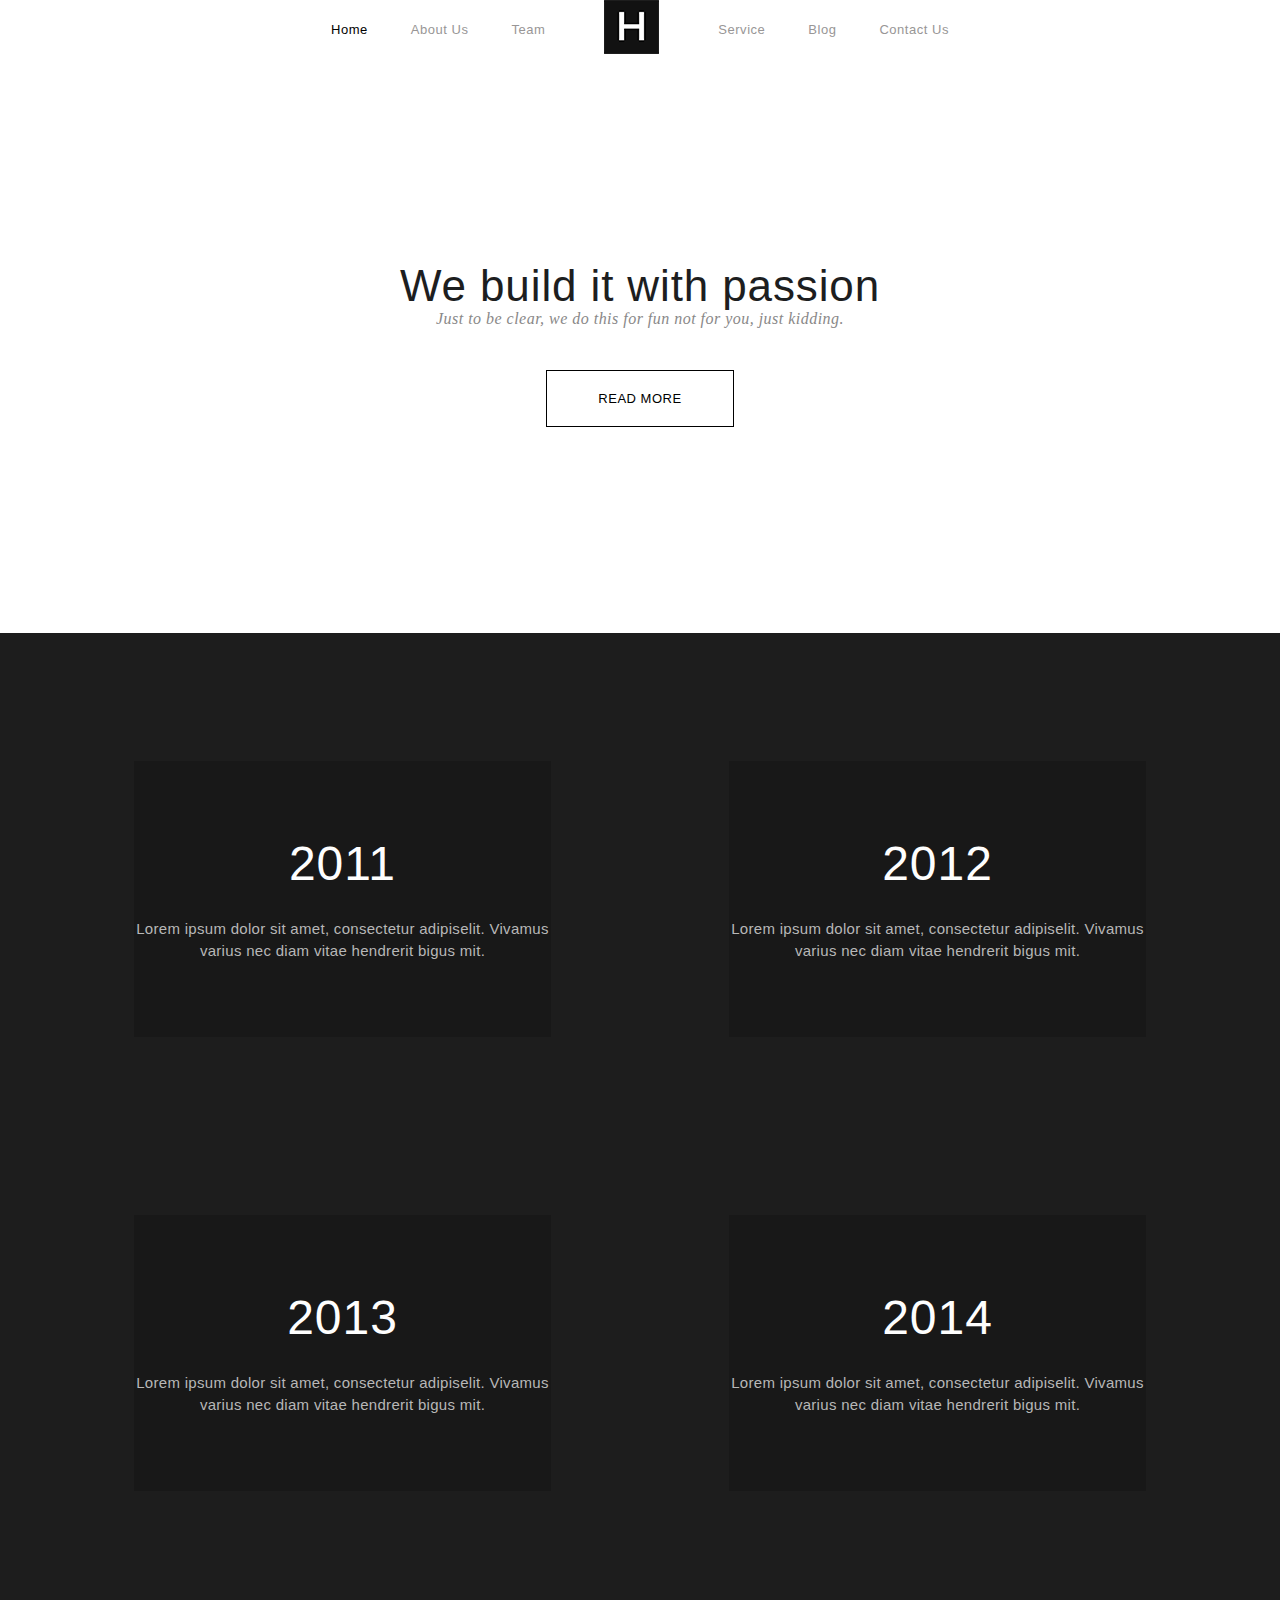
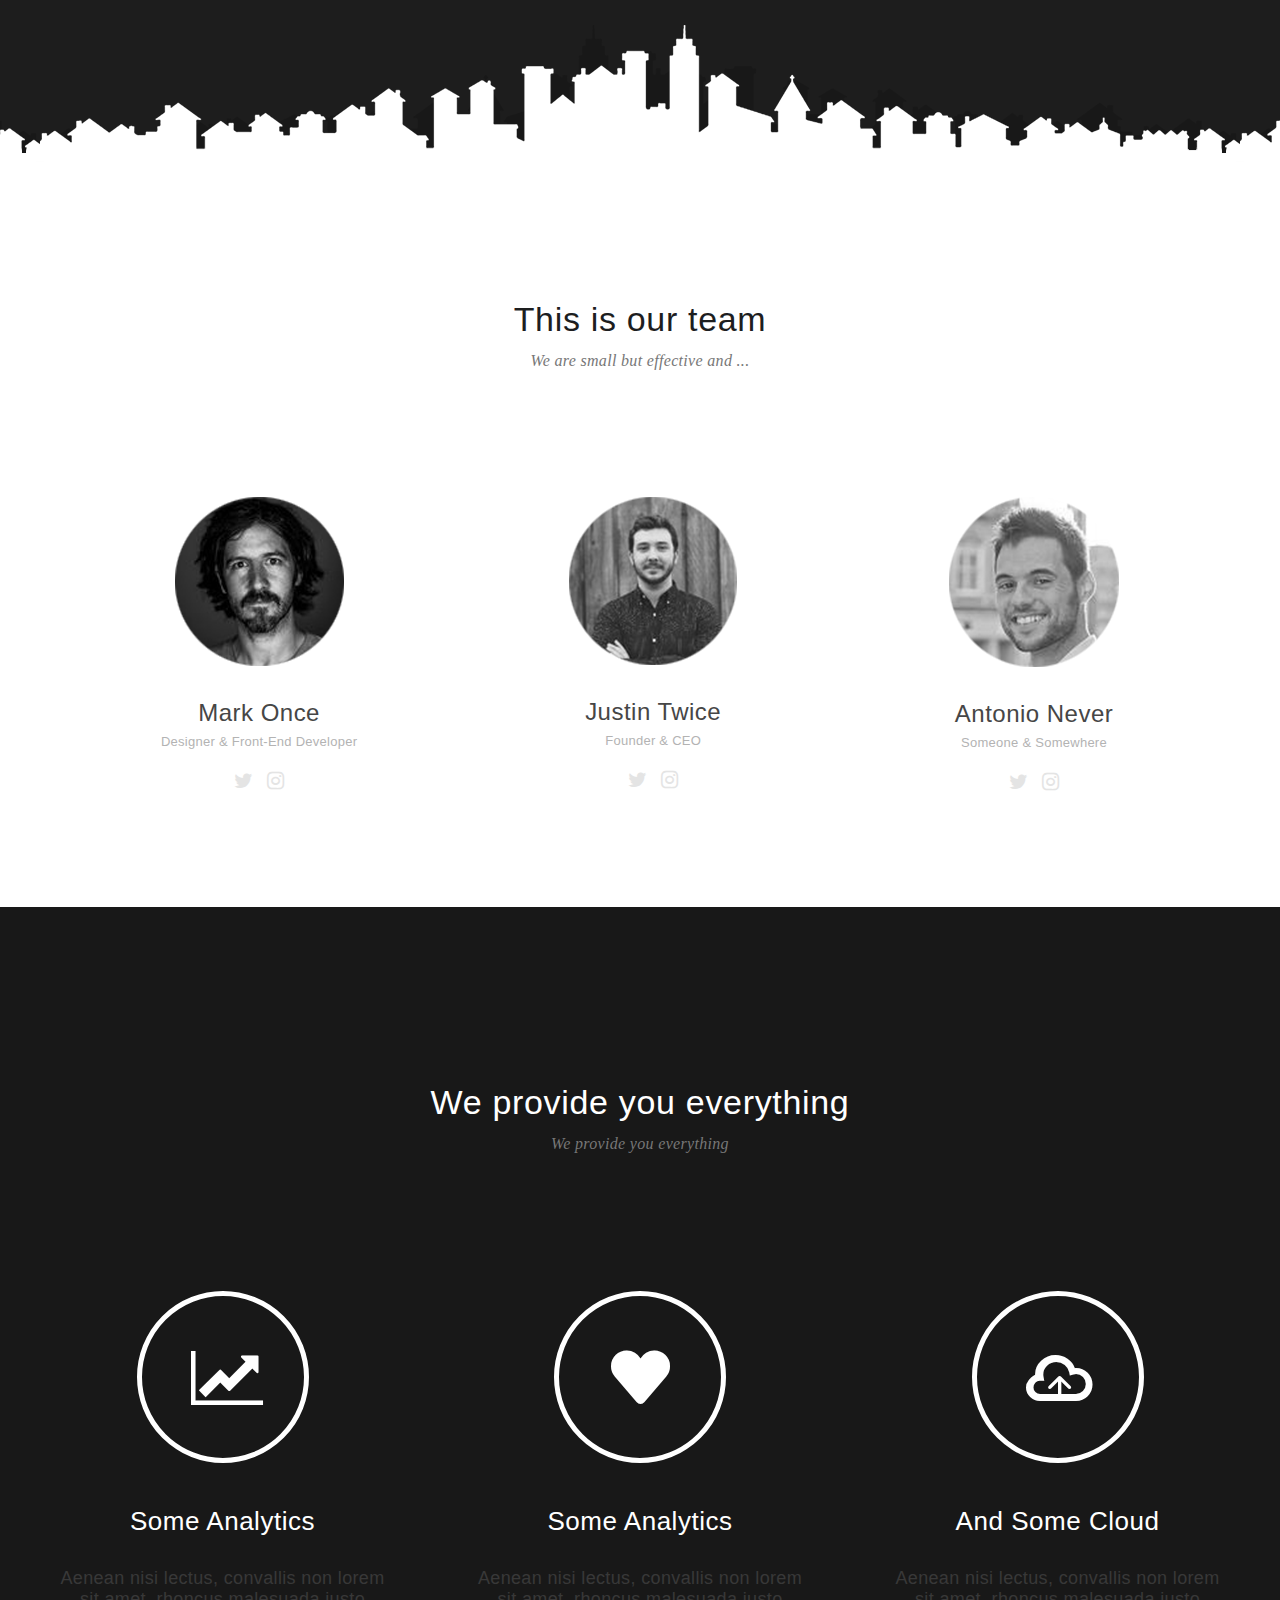
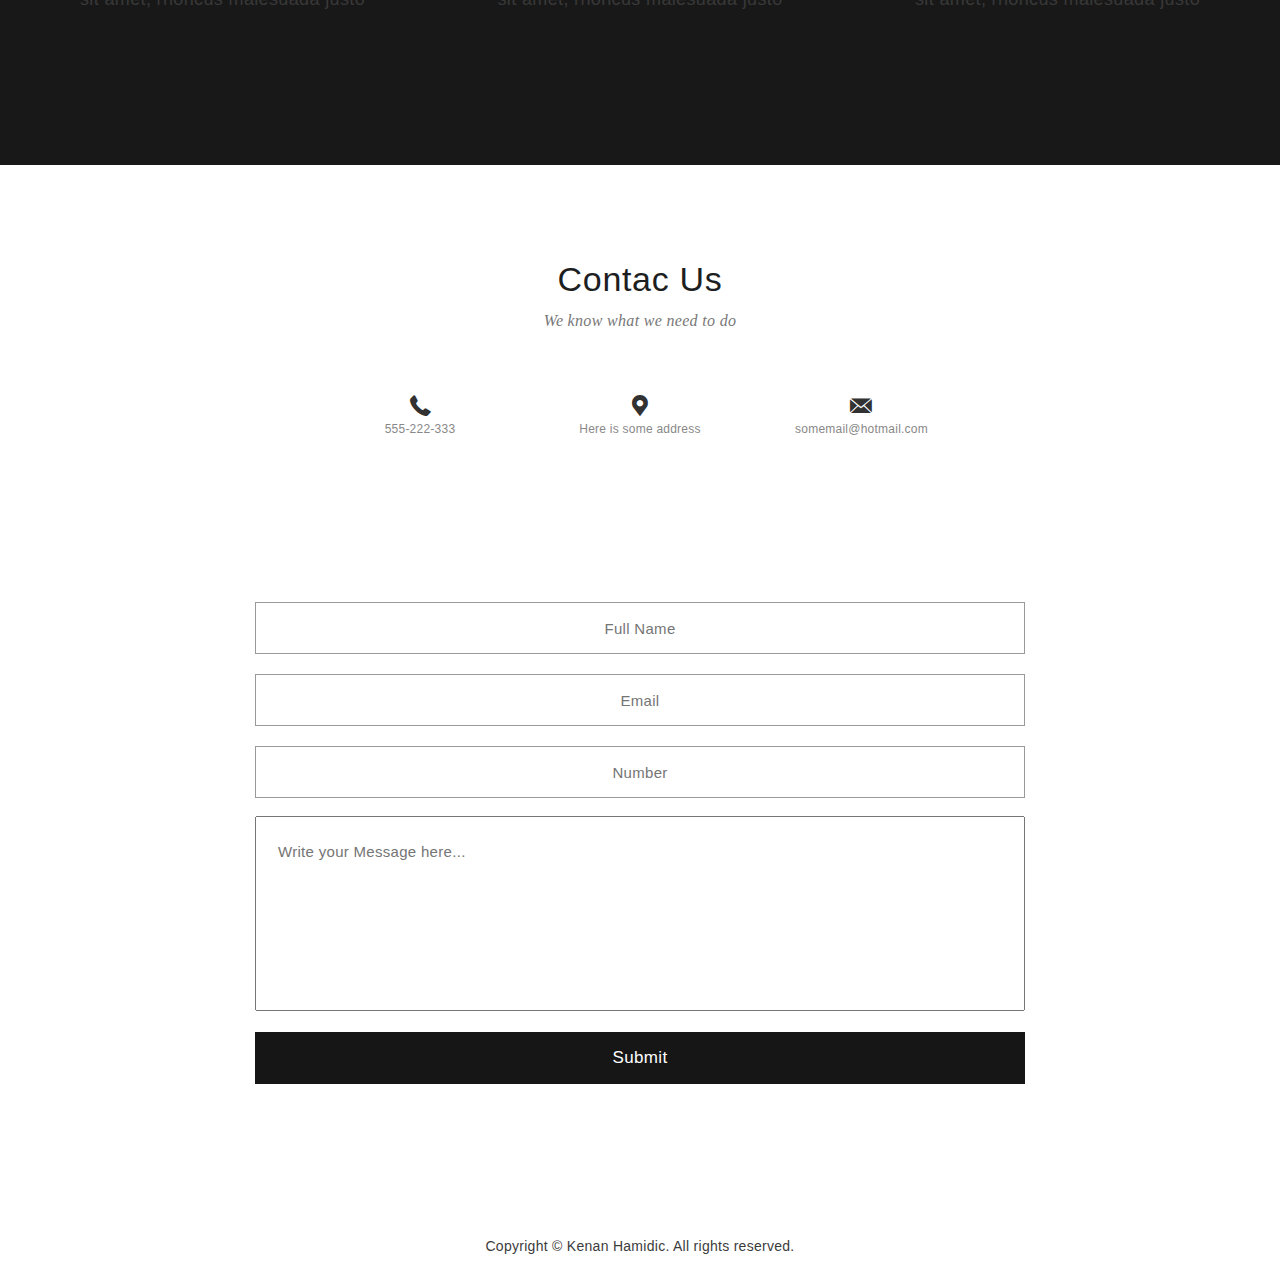
<file: index.html>
<!DOCTYPE html>
<html lang="en">

<head>
    <meta charset="UTF-8">
    <meta http-equiv="X-UA-Compatible" content="IE=edge">
    <meta name="viewport" content="width=device-width, initial-scale=1.0">
    <link rel="stylesheet" href="./css/fontello.css">
    <link rel="stylesheet" href="./css/style.css">
    <title>Document</title>
</head>

<body>
    <header class="header">
        <div class="container">
            <nav class="menu-desktop">
                <ul class="menu">
                    <li class="menu-item active"><a href="#">Home</a></li>
                    <li class="menu-item"><a href="#about">About Us</a></li>
                    <li class="menu-item"><a href="#team">Team</a></li>
                    <li class="menu-item"><a href="#"><img src="./img/logo.png" alt="" class="logo"></a></li>
                    <li class="menu-item"><a href="#provide">Service</a></li>
                    <li class="menu-item"><a href="#">Blog</a></li>
                    <li class="menu-item"><a href="#contact">Contact Us</a></li>
                </ul>
            </nav>

            <nav class="menu-mobile">
                <div class="menu-inner">
                    <a href="#"><img src="./img/logo.png" alt="" class="logo"></a>
                    <div class="menu-burger"><span>toggle menu</span></div>
                </div>

                <ul class="menu">
                    <li class="menu-item active"><a href="#">Home</a></li>
                    <li class="menu-item"><a href="#about">About Us</a></li>
                    <li class="menu-item"><a href="#team">Team</a></li>
                    <li class="menu-item"><a href="#service">Service</a></li>
                    <li class="menu-item"><a href="#">Blog</a></li>
                    <li class="menu-item"><a href="#contact">Contact Us</a></li>
                </ul>
            </nav>


            <div class="header-content">
                <h1 class="header-title">We build it with passion</h1>
                <p class="header-text">Just to be clear, we do this for fun not for you, just kidding.</p>
                <a href="" class="header-button">Read more</a>
            </div>
        </div>
    </header>

    <div class="about" id="about">
        <div class="container">
            <div class="about-inner">
                <div class="about-item">
                    <div class="about-year">2011</div>
                    <div class="about-text">Lorem ipsum dolor sit amet, consectetur adipiselit. Vivamus varius nec diam
                        vitae hendrerit bigus mit.</div>
                </div>
                <div class="about-item">
                    <div class="about-year">2012</div>
                    <div class="about-text">Lorem ipsum dolor sit amet, consectetur adipiselit. Vivamus varius nec diam
                        vitae hendrerit bigus mit.</div>
                </div>
                <div class="about-item">
                    <div class="about-year">2013</div>
                    <div class="about-text">Lorem ipsum dolor sit amet, consectetur adipiselit. Vivamus varius nec diam
                        vitae hendrerit bigus mit.</div>
                </div>
                <div class="about-item">
                    <div class="about-year">2014</div>
                    <div class="about-text">Lorem ipsum dolor sit amet, consectetur adipiselit. Vivamus varius nec diam
                        vitae hendrerit bigus mit.</div>
                </div>
            </div>
        </div>
    </div>


    <div class="team" id="team">
        <div class="container">
            <div class="block-head">
                <h2 class="block-title">This is our team</h2>
                <p class="block-text">We are small but effective and ...</p>
            </div>

            <div class="team-inner">
                <div class="team-item">
                    <img class="team-item-img" src="./img/team1.png" alt="">
                    <h3 class="team-item-title">Mark Once</h3>
                    <p class="team-item-text">Designer & Front-End Developer</p>
                    <div class="team-icon-box">
                        <a href="#"><i class="icon-twitter"></i></a>
                        <a href="#"><i class="icon-instagram"></i></a>
                    </div>
                </div>

                <div class="team-item">
                    <img class="team-item-img" src="./img/team2.png" alt="">
                    <h3 class="team-item-title">Justin Twice</h3>
                    <p class="team-item-text">Founder & CEO</p>
                    <div class="team-icon-box">
                        <a href="#"><i class="icon-twitter"></i></a>
                        <a href="#"><i class="icon-instagram"></i></a>
                    </div>
                </div>

                <div class="team-item">
                    <img class="team-item-img" src="./img/team3.png" alt="">
                    <h3 class="team-item-title">Antonio Never</h3>
                    <p class="team-item-text">Someone & Somewhere</p>
                    <div class="team-icon-box">
                        <a href="#"><i class="icon-twitter"></i></a>
                        <a href="#"><i class="icon-instagram"></i></a>
                    </div>
                </div>
            </div>
        </div>
    </div>


    <div class="provide" id="provide">
        <div class="container">
            <div class="block-head inverse">
                <h2 class="block-title">We provide you everything</h2>
                <p class="block-text">We provide you everything</p>
            </div>

            <div class="provide-inner">
                <div class="provide-item">
                    <i class="icon-chart-line-1"></i>
                    <h3 class="provide-item-title">Some Analytics</h3>
                    <p class="provide-item-text">Aenean nisi lectus, convallis non lorem sit amet, rhoncus malesuada
                        justo</p>
                </div>
                <div class="provide-item">
                    <i class="icon-heart"></i>
                    <h3 class="provide-item-title">Some Analytics</h3>
                    <p class="provide-item-text">Aenean nisi lectus, convallis non lorem sit amet, rhoncus malesuada
                        justo</p>
                </div>
                <div class="provide-item">
                    <i class="icon-upload-cloud-outline"></i>
                    <h3 class="provide-item-title">And Some Cloud</h3>
                    <p class="provide-item-text">Aenean nisi lectus, convallis non lorem sit amet, rhoncus malesuada
                        justo</p>
                </div>
            </div>
        </div>
    </div>


    <div class="contact" id="contact">
        <div class="container">
            <div class="block-head">
                <h2 class="block-title">Contac Us</h2>
                <p class="block-text">We know what we need to do</p>
            </div>
            <div class="contact-inner">
                <div class="contact-icon-box">
                    <div class="contact-item">
                        <i class="icon-phone"></i>
                        <div class="contact-text"><a href="tel:555222333">555-222-333</a> </div>
                    </div>
                    <div class="contact-item">
                        <i class="icon-location"></i>
                        <div class="contact-text"><a href="https://www.google.com.ua/maps/@40.4084445,-3.3088279,11.07z"
                                target="_blank">Here is some
                                address</a> </div>
                    </div>
                    <div class="contact-item">
                        <i class="icon-email"></i>
                        <div class="contact-text"><a href="mailto:somemail@hotmail.com">somemail@hotmail.com</a> </div>
                    </div>
                </div>

                <form class="contact-form" action="">
                    <input class="contact-name" type="text" placeholder="Full Name">
                    <input class="contact-email" type="email" placeholder="Email">
                    <input class="contact-number" type="number" placeholder="Number">
                    <textarea class="contact-textarea" placeholder="Write your Message here..."></textarea>
                    <input type="submit" class="contact-button" value="Submit">
                </form>

            </div>
        </div>
    </div>
    <div class="footer">
        <div class="container">
            <div class="footer-text">Copyright &copy; Kenan Hamidic. All rights reserved.</div>
        </div>
    </div>




    <script src="./js/jquery-3.6.0.min.js"></script>
    <script src="./js/main.js"></script>
</body>

</html>
</file>
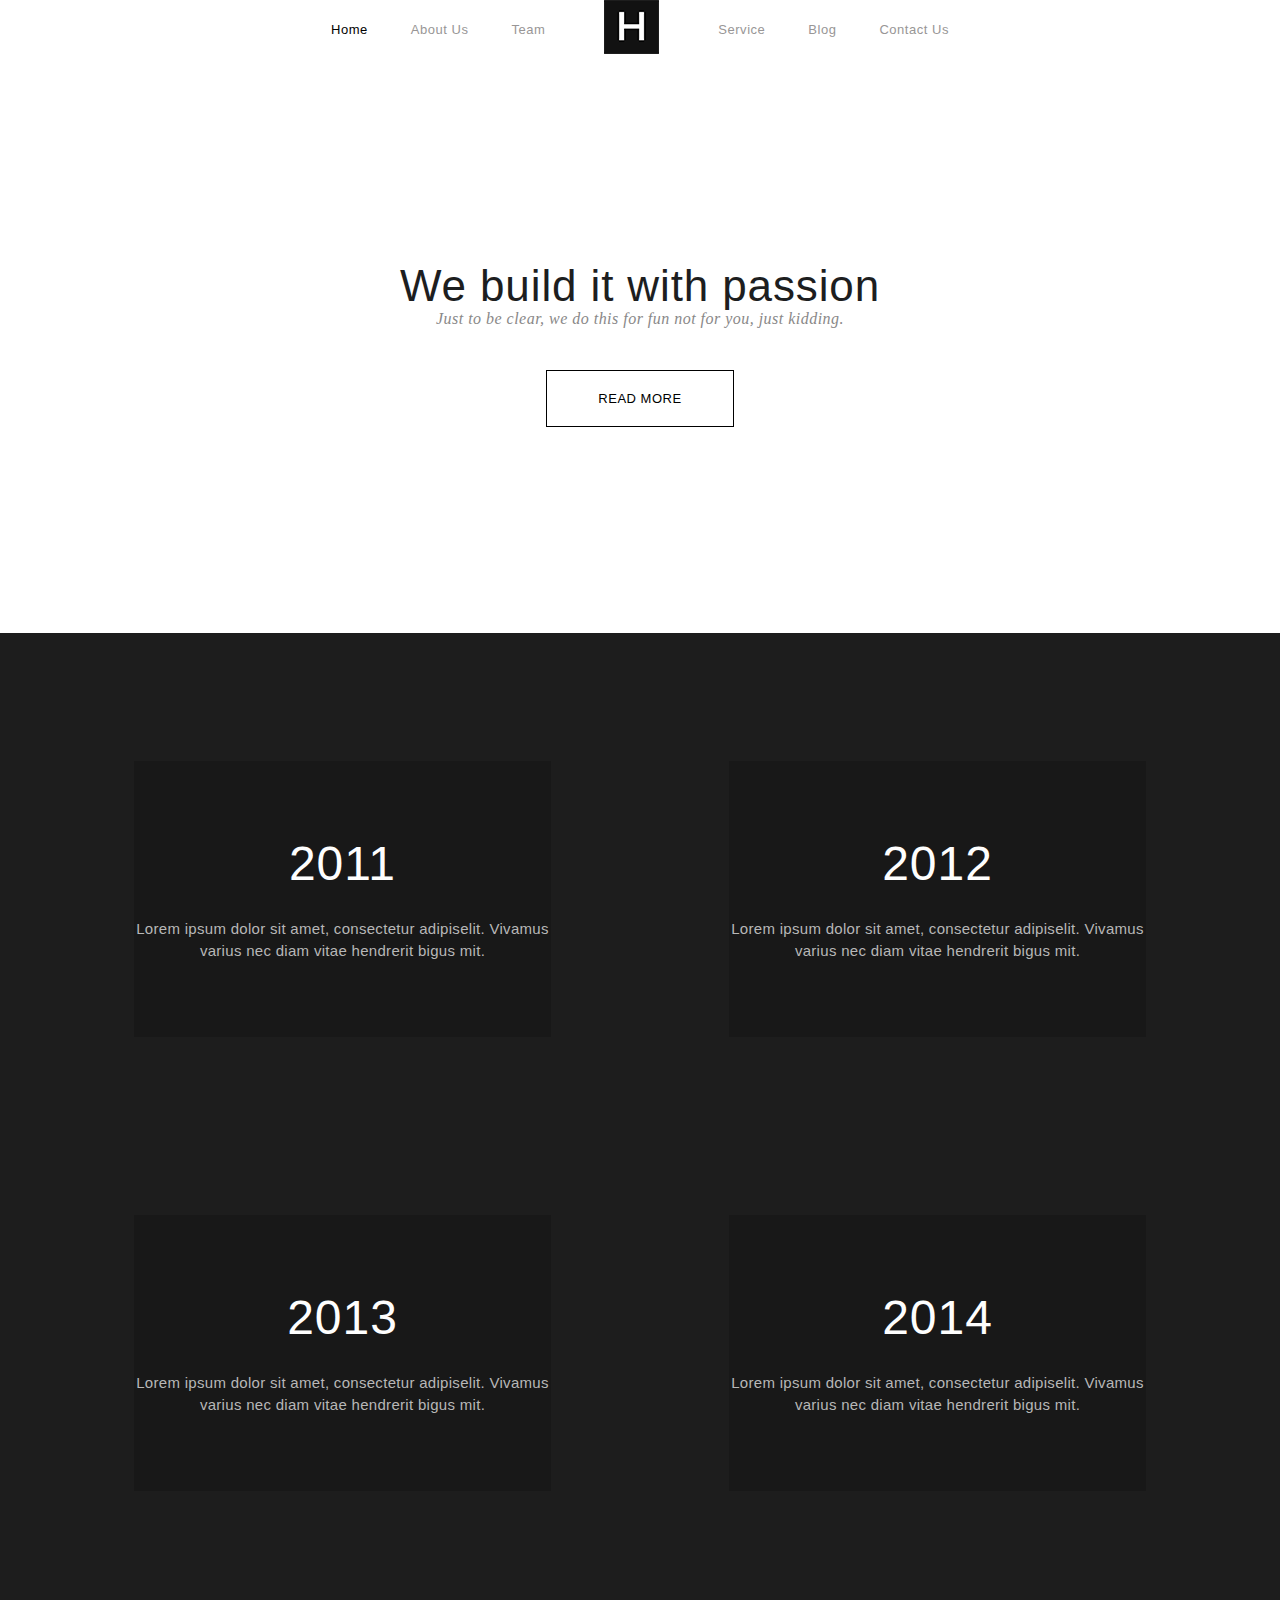
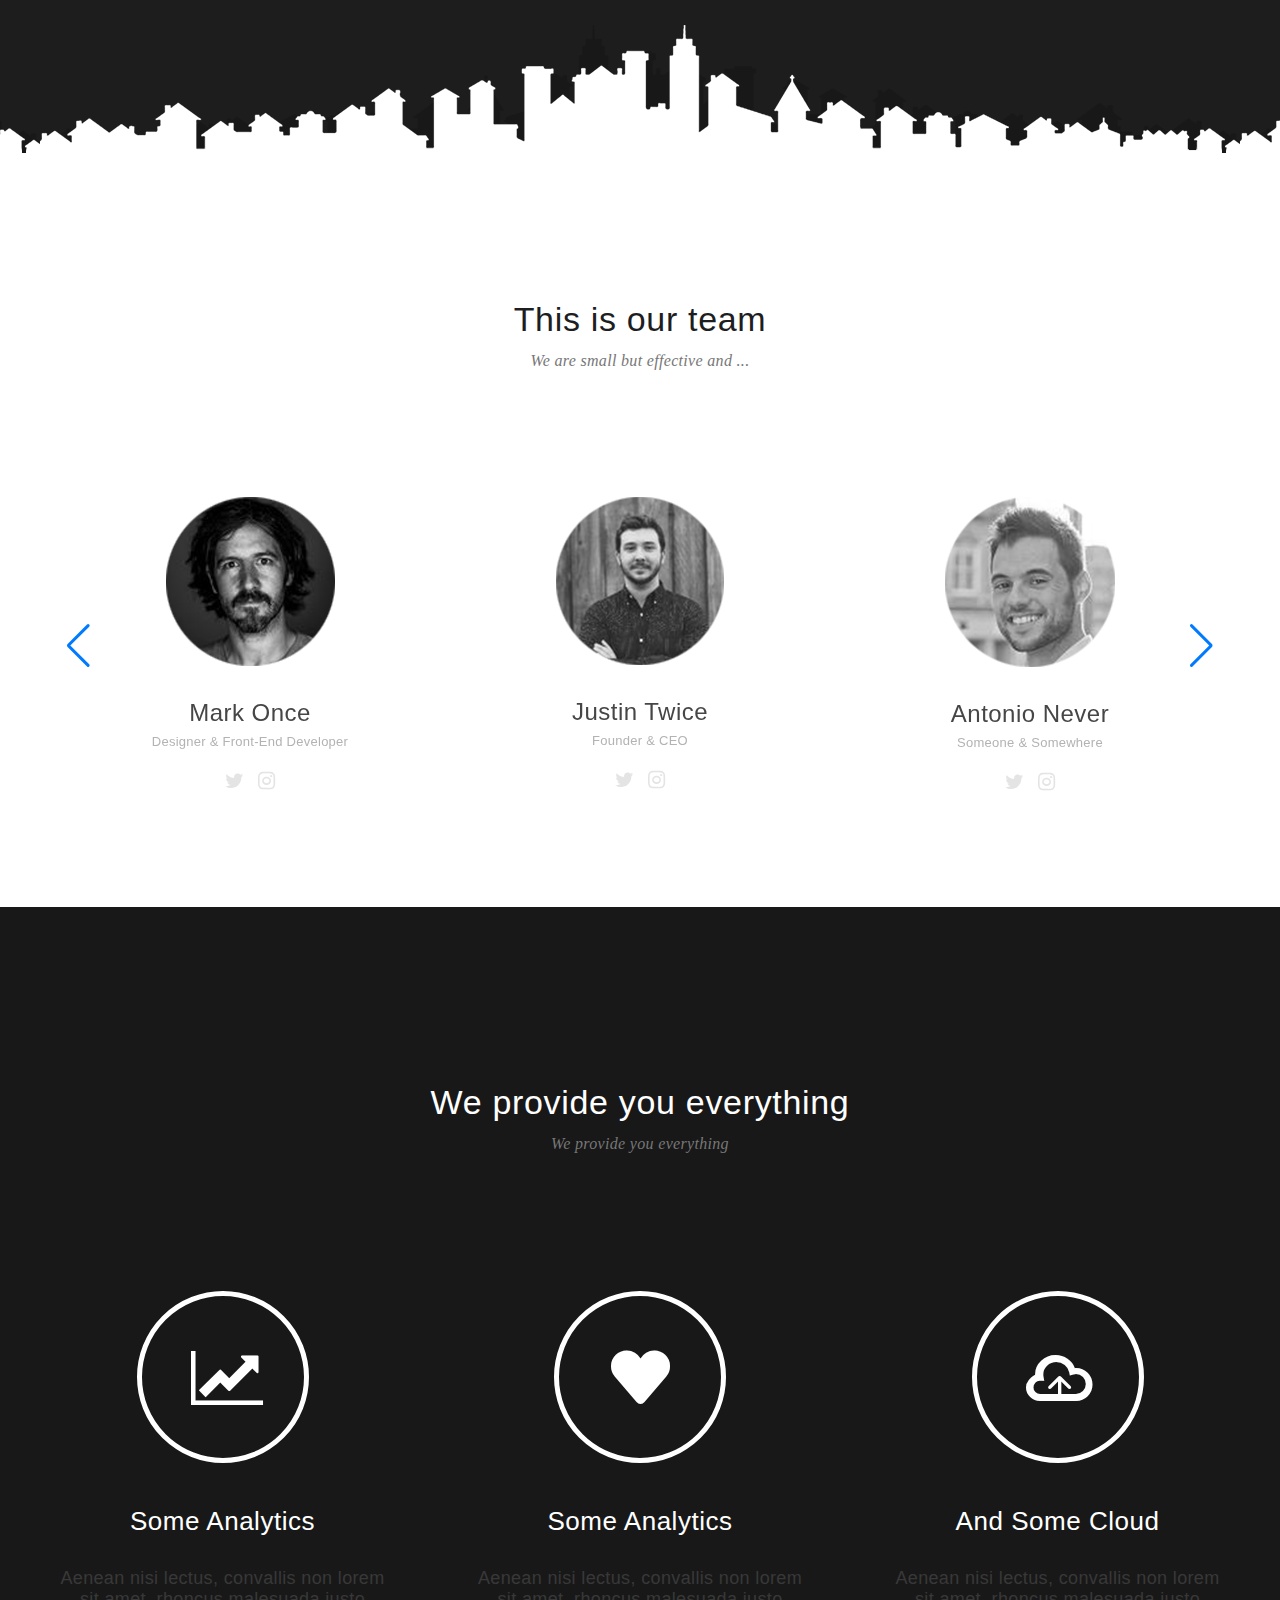
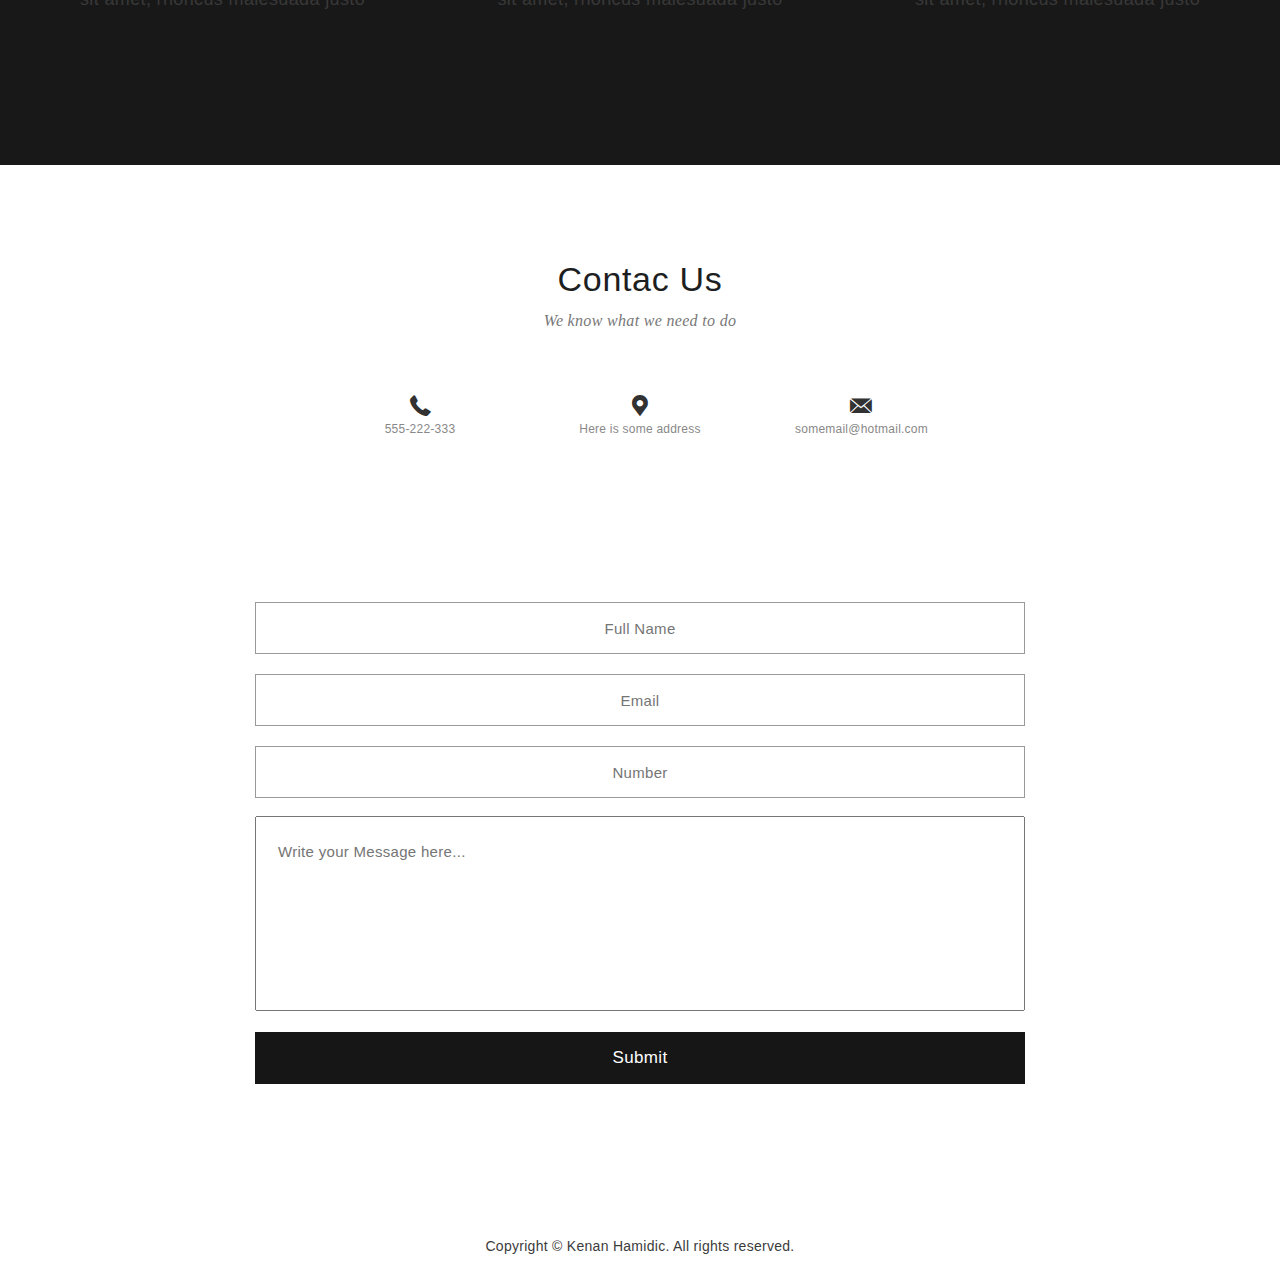
<file: index2.html>
<!DOCTYPE html>
<html lang="en">

<head>
    <meta charset="UTF-8">
    <meta http-equiv="X-UA-Compatible" content="IE=edge">
    <meta name="viewport" content="width=device-width, initial-scale=1.0">
    <link rel="stylesheet" href="./css/fontello.css">
    <link rel="stylesheet" href="./css/swiper-bundle.min.css" />
    <link rel="stylesheet" href="./css/style.css">
    <title>Document</title>
</head>

<body>
    <header class="header">
        <div class="container">
            <nav class="menu-desktop">
                <ul class="menu">
                    <li class="menu-item active"><a href="#">Home</a></li>
                    <li class="menu-item"><a href="#about">About Us</a></li>
                    <li class="menu-item"><a href="#team">Team</a></li>
                    <li class="menu-item"><a href="#"><img src="./img/logo.png" alt="" class="logo"></a></li>
                    <li class="menu-item"><a href="#provide">Service</a></li>
                    <li class="menu-item"><a href="#">Blog</a></li>
                    <li class="menu-item"><a href="#contact">Contact Us</a></li>
                </ul>
            </nav>

            <nav class="menu-mobile">
                <div class="menu-inner">
                    <a href="#"><img src="./img/logo.png" alt="" class="logo"></a>
                    <div class="menu-burger"><span>toggle menu</span></div>
                </div>

                <ul class="menu">
                    <li class="menu-item active"><a href="#">Home</a></li>
                    <li class="menu-item"><a href="#about">About Us</a></li>
                    <li class="menu-item"><a href="#team">Team</a></li>
                    <li class="menu-item"><a href="#service">Service</a></li>
                    <li class="menu-item"><a href="#">Blog</a></li>
                    <li class="menu-item"><a href="#contact">Contact Us</a></li>
                </ul>
            </nav>


            <div class="header-content">
                <h1 class="header-title">We build it with passion</h1>
                <p class="header-text">Just to be clear, we do this for fun not for you, just kidding.</p>
                <a href="" class="header-button">Read more</a>
            </div>
        </div>
    </header>

    <div class="about" id="about">
        <div class="container">
            <div class="about-inner">
                <div class="about-item">
                    <div class="about-year">2011</div>
                    <div class="about-text">Lorem ipsum dolor sit amet, consectetur adipiselit. Vivamus varius nec diam
                        vitae hendrerit bigus mit.</div>
                </div>
                <div class="about-item">
                    <div class="about-year">2012</div>
                    <div class="about-text">Lorem ipsum dolor sit amet, consectetur adipiselit. Vivamus varius nec diam
                        vitae hendrerit bigus mit.</div>
                </div>
                <div class="about-item">
                    <div class="about-year">2013</div>
                    <div class="about-text">Lorem ipsum dolor sit amet, consectetur adipiselit. Vivamus varius nec diam
                        vitae hendrerit bigus mit.</div>
                </div>
                <div class="about-item">
                    <div class="about-year">2014</div>
                    <div class="about-text">Lorem ipsum dolor sit amet, consectetur adipiselit. Vivamus varius nec diam
                        vitae hendrerit bigus mit.</div>
                </div>
            </div>
        </div>
    </div>




    <div class="team" id="team">
        <div class="container">
            <div class="block-head">
                <h2 class="block-title">This is our team</h2>
                <p class="block-text">We are small but effective and ...</p>
            </div>

    <div class="team-inner">
    <!-- Slider main container BEGIN-->
    <div class="swiper">
        <!-- Additional required wrapper -->
        <div class="swiper-wrapper">
            <!-- Slides -->
            
            <div class="swiper-slide">
                                <div class="team-item">
                                    <img class="team-item-img" src="./img/team1.png" alt="">
                                    <h3 class="team-item-title">Mark Once</h3>
                                    <p class="team-item-text">Designer & Front-End Developer</p>
                                    <div class="team-icon-box">
                                        <a href="#"><i class="icon-twitter"></i></a>
                                        <a href="#"><i class="icon-instagram"></i></a>
                                    </div>
                                </div>
            </div>
            <div class="swiper-slide">
                                <div class="team-item">
                                    <img class="team-item-img" src="./img/team2.png" alt="">
                                    <h3 class="team-item-title">Justin Twice</h3>
                                    <p class="team-item-text">Founder & CEO</p>
                                    <div class="team-icon-box">
                                        <a href="#"><i class="icon-twitter"></i></a>
                                        <a href="#"><i class="icon-instagram"></i></a>
                                    </div>
                                </div>
            </div>
            <div class="swiper-slide">
                                <div class="team-item">
                                    <img class="team-item-img" src="./img/team3.png" alt="">
                                    <h3 class="team-item-title">Antonio Never</h3>
                                    <p class="team-item-text">Someone & Somewhere</p>
                                    <div class="team-icon-box">
                                        <a href="#"><i class="icon-twitter"></i></a>
                                        <a href="#"><i class="icon-instagram"></i></a>
                                    </div>
                                </div>
            </div>
        </div>
    
        <!-- If we need navigation buttons -->
        <div class="swiper-button-prev"></div>
        <div class="swiper-button-next"></div>
    
    </div>
    <!-- Slider main container END-->
    </div>

        </div>
    </div>


    <div class="provide" id="provide">
        <div class="container">
            <div class="block-head inverse">
                <h2 class="block-title">We provide you everything</h2>
                <p class="block-text">We provide you everything</p>
            </div>

            <div class="provide-inner">
                <div class="provide-item">
                    <i class="icon-chart-line-1"></i>
                    <h3 class="provide-item-title">Some Analytics</h3>
                    <p class="provide-item-text">Aenean nisi lectus, convallis non lorem sit amet, rhoncus malesuada
                        justo</p>
                </div>
                <div class="provide-item">
                    <i class="icon-heart"></i>
                    <h3 class="provide-item-title">Some Analytics</h3>
                    <p class="provide-item-text">Aenean nisi lectus, convallis non lorem sit amet, rhoncus malesuada
                        justo</p>
                </div>
                <div class="provide-item">
                    <i class="icon-upload-cloud-outline"></i>
                    <h3 class="provide-item-title">And Some Cloud</h3>
                    <p class="provide-item-text">Aenean nisi lectus, convallis non lorem sit amet, rhoncus malesuada
                        justo</p>
                </div>
            </div>
        </div>
    </div>


    <div class="contact" id="contact">
        <div class="container">
            <div class="block-head">
                <h2 class="block-title">Contac Us</h2>
                <p class="block-text">We know what we need to do</p>
            </div>
            <div class="contact-inner">
                <div class="contact-icon-box">
                    <div class="contact-item">
                        <i class="icon-phone"></i>
                        <div class="contact-text"><a href="tel:555222333">555-222-333</a> </div>
                    </div>
                    <div class="contact-item">
                        <i class="icon-location"></i>
                        <div class="contact-text"><a href="https://www.google.com.ua/maps/@40.4084445,-3.3088279,11.07z"
                                target="_blank">Here is some
                                address</a> </div>
                    </div>
                    <div class="contact-item">
                        <i class="icon-email"></i>
                        <div class="contact-text"><a href="mailto:somemail@hotmail.com">somemail@hotmail.com</a> </div>
                    </div>
                </div>

                <form class="contact-form" action="">
                    <input class="contact-name" type="text" placeholder="Full Name">
                    <input class="contact-email" type="email" placeholder="Email">
                    <input class="contact-number" type="number" placeholder="Number">
                    <textarea class="contact-textarea" placeholder="Write your Message here..."></textarea>
                    <input type="submit" class="contact-button" value="Submit">
                </form>

            </div>
        </div>
    </div>
    <div class="footer">
        <div class="container">
            <div class="footer-text">Copyright &copy; Kenan Hamidic. All rights reserved.</div>
        </div>
    </div>




    <script src="./js/jquery-3.6.0.min.js"></script>
    <script src="./js/swiper-bundle.min.js"></script>
    <script src="./js/swiper.js"></script>
    <script src="./js/main.js"></script>
</body>

</html>
</file>
<file: css/fontello.css>
@font-face {
  font-family: 'fontello';
  src: url('../fonts/fontello.eot?91686989');
  src: url('../fonts/fontello.eot?91686989#iefix') format('embedded-opentype'),
       url('../fonts/fontello.woff2?91686989') format('woff2'),
       url('../fonts/fontello.woff?91686989') format('woff'),
       url('../fonts/fontello.ttf?91686989') format('truetype'),
       url('../fonts/fontello.svg?91686989#fontello') format('svg');
  font-weight: normal;
  font-style: normal;
}
/* Chrome hack: SVG is rendered more smooth in Windozze. 100% magic, uncomment if you need it. */
/* Note, that will break hinting! In other OS-es font will be not as sharp as it could be */
/*
@media screen and (-webkit-min-device-pixel-ratio:0) {
  @font-face {
    font-family: 'fontello';
    src: url('../font/fontello.svg?91686989#fontello') format('svg');
  }
}
*/
[class^="icon-"]:before, [class*=" icon-"]:before {
  font-family: "fontello";
  font-style: normal;
  font-weight: normal;
  speak: never;

  display: inline-block;
  text-decoration: inherit;
  width: 1em;
  margin-right: .2em;
  text-align: center;
  /* opacity: .8; */

  /* For safety - reset parent styles, that can break glyph codes*/
  font-variant: normal;
  text-transform: none;

  /* fix buttons height, for twitter bootstrap */
  line-height: 1em;

  /* Animation center compensation - margins should be symmetric */
  /* remove if not needed */
  margin-left: .2em;

  /* you can be more comfortable with increased icons size */
  /* font-size: 120%; */

  /* Font smoothing. That was taken from TWBS */
  -webkit-font-smoothing: antialiased;
  -moz-osx-font-smoothing: grayscale;

  /* Uncomment for 3D effect */
  /* text-shadow: 1px 1px 1px rgba(127, 127, 127, 0.3); */
}

.icon-phone:before { content: '\e800'; } /* '' */
.icon-location:before { content: '\e801'; } /* '' */
.icon-email:before { content: '\e802'; } /* '' */
.icon-heart:before { content: '\e803'; } /* '' */
.icon-upload-cloud-outline:before { content: '\e804'; } /* '' */
.icon-twitter:before { content: '\f099'; } /* '' */
.icon-instagram:before { content: '\f16d'; } /* '' */
.icon-chart-line-1:before { content: '\f201'; } /* '' */
</file>
<file: css/style.css>
@font-face {
    font-family: "HelveticaNeueLTProLt";
    src: url(../fonts/HelveticaNeueLTProLt.otf) format("otf");
}

@font-face {
    font-family: "HelveticaNeueLTProMd";
    src: url(../fonts/HelveticaNeueLTProMd.otf) format("otf");
}

@font-face {
    font-family: "HelveticaNeueLTProRoman";
    src: url(../fonts/HelveticaNeueLTProRoman.otf) format("otf");
}

@font-face {
    font-family: "Merriweather-LightItalic";
    src: url(../fonts/Merriweather-LightItalic.ttf) format("ttf");
}

@font-face {
    font-family: "Montserrat-Light";
    src: url(../fonts/Montserrat-Light.ttf) format("ttf");
}

@font-face {
    font-family: "Montserrat-Regular";
    src: url(../fonts/Montserrat-Regular.ttf) format("ttf");
}

@font-face {
    font-family: "Roboto-Regular";
    src: url(../fonts/Roboto-Regular.ttf) format("ttf");
}

/* 
font-family: "HelveticaNeueLTProLt", sans-serif;
font-family: "HelveticaNeueLTProMd", sans-serif;
font-family: "HelveticaNeueLTProRoman", sans-serif;
font-family: "Merriweather-LightItalic", sans-serif;
font-family: "Montserrat-Light", sans-serif;
font-family: "Montserrat-Regular", sans-serif;
font-family: "Roboto-Regular", sans-serif; 
*/
* {
    box-sizing: border-box;
}

body {
    padding: 0;
    margin: 0;
}

.container {
    width: 1200px;
    padding: 0 15px;
    margin: 0 auto;
}

.menu {
    margin: 0;
    padding: 0;
    list-style: none;
    display: flex;
    justify-content: center;
    align-items: center;
}

.menu-item a {
    font-family: "Roboto-Regular", sans-serif;
    font-size: 13px;
    line-height: 17px;
    font-weight: 400;
    letter-spacing: 0.04em;
    color: #989696;
    text-decoration: none;
    margin-right: 43px;
}

.menu-item:last-child a {
    margin: 0;
}

.menu-mobile {
    display: none;
}

.active a {
    color: #010101;
}

.logo {
    margin: 0 16px;
}

.header-content {
    text-align: center;
}

.header-title {
    font-family: "HelveticaNeueLTProLt", sans-serif;
    font-size: 44px;
    line-height: 41px;
    font-weight: 400;
    letter-spacing: 0.02em;
    color: #1d1e1f;
    padding-top: 207px;
    margin: 0px auto 4px;
}

.header-text {
    font-family: "Merriweather-LightItalic", serif;
    font-size: 16px;
    line-height: 17px;
    font-weight: 300;
    font-style: italic;
    letter-spacing: 0.03em;
    color: #898888;
    margin: 0 auto 43px;
}

.header-button {
    font-family: "Montserrat-Regular", sans-serif;
    font-size: 13px;
    line-height: 17px;
    font-weight: 400;
    letter-spacing: 0.04em;
    text-transform: uppercase;
    text-decoration: none;
    color: #000000;
    width: 188px;
    height: 57px;
    border: 1px solid #000000;
    display: flex;
    justify-content: center;
    align-items: center;
    margin: 0 auto 206px;
}

/* О нас */
.about {
    /* background-color: #1d1d1d; */
    height: 1129px;
    padding-top: 128px;
    padding-bottom: 271px;
    background: url(../img/buildings-white.png) center 100% repeat-x,
        url(../img/buildings-black.png) center 100% repeat-x,
        #1d1d1d;
    /* background-size: contain, contain; */

}

.about-inner {
    display: grid;
    grid-template-rows: max-content max-content;
    grid-template-columns: max-content max-content;
    grid-gap: 178px;
    place-content: center center;

}

.about-item {
    width: 417px;
    height: 276px;
    background-color: #181818;
    text-align: center;
    display: flex;
    flex-direction: column;
    justify-content: center;
    align-items: center;
}

.about-year {
    font-family: "HelveticaNeueLTProLt", sans-serif;
    font-size: 48px;
    font-weight: 400;
    letter-spacing: 0.02em;
    color: #fefefe;
    margin-bottom: 27px;
}

.about-text {
    font-family: "Montserrat-Light", sans-serif;
    font-size: 15px;
    font-weight: 300;
    line-height: 22px;
    letter-spacing: 0.02em;
    color: #b7b7b7;
}


/* Команда */
.team {
    height: 745px;
}

.block-head {
    text-align: center;
}

.block-title {
    font-family: "HelveticaNeueLTProLt", sans-serif;
    font-size: 34px;
    font-weight: 400;
    letter-spacing: 0.02em;
    color: #1d1e1f;
    margin: 0;
    padding-top: 138px;
    margin-bottom: 13px;
}

.block-text {
    ont-family: "Merriweather-LightItalic", sans-serif;
    font-size: 16px;
    font-weight: 300;
    font-style: italic;
    letter-spacing: 0.02em;
    color: #898888;
    margin: 0;
}

.team-inner {
    display: flex;
    justify-content: space-around;
    padding-top: 127px;
}

.team-item {
    text-align: center;
}

.team-item-img {
    margin-bottom: 29px;
}

.team-item-title {
    font-family: "HelveticaNeueLTProLt", sans-serif;
    font-size: 24px;
    font-weight: 400;
    letter-spacing: 0.02em;
    color: #464646;
    margin: 0;
    margin-bottom: 7px;
}

.team-item-text {
    font-family: "HelveticaNeueLTProLt", sans-serif;
    font-size: 13px;
    font-weight: 400;
    letter-spacing: 0.02em;
    color: #b3b3b3;
    margin: 0;
    margin-bottom: 21px;
}

.team-icon-box a {
    font-size: 20px;
    color: #e4e4e4;
    transition: 0.2s;
}

.team-icon-box a:hover {
    color: #949494;
}

/* Услуги */
.provide {
    background-color: #181818;
    padding-bottom: 155px;
}

.inverse .block-title {
    padding-top: 176px;
    color: #ffffff;
}

.block-text {
    color: #777777;
}

.provide-inner {
    display: flex;
    justify-content: space-between;
    padding-top: 138px;
}

.provide-item {
    text-align: center;
    max-width: 335px;
}

.provide-item i {
    color: #fff;
    font-size: 63px;
    width: 172px;
    height: 172px;
    border: 5px solid #fff;
    border-radius: 50%;
    display: flex;
    justify-content: center;
    align-items: center;
    margin: 0 auto 43px;
}

.provide-item-title {
    font-family: "HelveticaNeueLTProLt", sans-serif;
    font-size: 26px;
    font-weight: 400;
    letter-spacing: 0.02em;
    color: #fff;
    margin: 0;
    margin-bottom: 31px;
}

.provide-item-text {
    font-family: "HelveticaNeueLTProLt", sans-serif;
    font-size: 18px;
    font-weight: 400;
    letter-spacing: 0.02em;
    color: #383838;
    margin: 0;
}

.contact .block-head .block-title {
    padding-top: 95px;
}


.contact-icon-box {
    display: flex;
    justify-content: space-between;
    max-width: 570px;
    margin: 0 auto;
    padding-top: 64px;
}

.contact-item {
    text-align: center;
    width: 130px;
}

.contact-item i {
    color: #323232;
    font-size: 21px;
}

.contact-form {
    padding-top: 153px;
    display: flex;
    flex-direction: column;
    max-width: 770px;
    margin: 0 auto;
}

.contact-form input {
    text-align: center;
    height: 52px;
    padding: 20px;
    font-family: "HelveticaNeueLTProLt", sans-serif;
    font-size: 15px;
    font-weight: 400;
    letter-spacing: 0.02em;
    color: #898888;
    border: 1px solid #999999;
}


.contact-text {
    margin-bottom: 12px;
}

.contact-text a {
    font-family: "HelveticaNeueLTProLt", sans-serif;
    font-size: 12px;
    font-weight: 400;
    text-decoration: none;
    letter-spacing: 0.02em;
    color: #898888;
    transition: 0.3s;
}

.contact-text a:hover {
    color: #4b4b4b;
    text-decoration: underline;
}

.contact-name {
    margin-bottom: 20px;
}

.contact-email {
    margin-bottom: 20px;
}

.contact-number {
    margin-bottom: 18px;
}

input::-webkit-outer-spin-button,
input::-webkit-inner-spin-button {
    -webkit-appearance: none;
}

input[type='number'] {
    -moz-apperance: texfield;
}


.contact-textarea {
    padding: 22px;
    margin-bottom: 21px;
    height: 195px;
    resize: none;
    font-family: "HelveticaNeueLTProLt", sans-serif;
    font-size: 15px;
    line-height: 26px;
    font-weight: 400;
    letter-spacing: 0.02em;
    color: #898888;
}

.contact-form .contact-button {
    cursor: pointer;
    padding: 0;
    border: none;
    outline: none;
    background-color: #161616;
    font-family: "HelveticaNeueLTProMd", sans-serif;
    font-size: 17px;
    line-height: 26px;
    font-weight: 400;
    letter-spacing: 0.02em;
    color: #fefefe;
}

.footer {
    padding-top: 154px;
}

.footer-text {
    margin-bottom: 29px;
    text-align: center;
    font-family: "HelveticaNeueLTProLt", sans-serif;
    font-size: 14px;
    font-weight: 400;
    letter-spacing: 0.02em;
    color: #3b3b3b;
}


/* Media iPad */
@media screen and (max-width: 769px) {
    .container {
        width: 768px;
    }

    .about {
        height: auto;
        padding-bottom: 200px;
    }

    .about-inner {
        grid-gap: 30px;
        grid-template-columns: max-content;
    }

    .provide {
        padding-bottom: 100px;
    }

    .team .block-title,
    .provide .block-title {
        padding-top: 100px;
    }

    .provide-inner {
        flex-wrap: wrap;
        justify-content: center;

    }

    .provide-item {
        min-width: 300px;
        margin: 0 30px 40px;
    }

    .contact-form {
        padding-top: 100px;
    }

    .footer {
        padding-top: 30px;
    }
}


/* Media iPhoneX */
@media screen and (max-width: 376px) {
    .container {
        width: 375px;
    }

    .menu-desktop {
        display: none;
    }

    .menu-mobile {
        display: flex;
        flex-direction: column;
    }

    .menu-inner {
        display: flex;
        justify-content: space-between;
        align-items: center;
    }

    .logo {
        margin: 0 -15px;
    }

    .menu {
        display: none;
        text-align: center;
    }

    .menu li {
        padding: 10px 0;
    }

    .menu a {
        margin: 0;

    }

    .menu-burger {
        display: block;
        overflow: hidden;
        cursor: pointer;
        margin: 0;
        padding: 0;
        width: 40px;
        height: 40px;
        font-size: 0;
        background-color: #000;
        border-radius: 5px;
        position: relative;
    }

    .menu-burger span {
        display: block;
        position: absolute;
        background-color: #fff;
        height: 3px;
        width: 30px;
        top: 18px;
        left: 5px;
        right: 5px;
        transition-duration: 0.3s, 0.3s;
        transition-delay: 0.3s, 0s;
    }

    .menu-burger span:after,
    .menu-burger span:before {
        position: absolute;
        display: block;
        height: 4px;
        width: 100%;
        background-color: #fff;
        content: '';
    }

    .menu-burger span:after {
        top: -10px;
    }

    .menu-burger span:before {
        bottom: -10px;
    }

    .menu-burger.close span {
        background: none;
    }

    .menu-burger.close span:after {
        top: 0px;
        transform: rotate(45deg);
    }

    .menu-burger.close span:before {
        bottom: 0px;
        transform: rotate(-45deg);
    }

    .header-title {
        padding-top: 100px;
        margin-bottom: 30px;

    }

    .header-button {
        margin-bottom: 100px;
    }


    .about-item {
        max-width: 340px;
    }

    .team {
        height: auto;
        padding-bottom: 80px;
    }

    .team-inner {
        padding-top: 100px;
        flex-wrap: wrap;

    }

    .team-item {
        width: 340px;
    }

    .provide-inner {
        padding-top: 100px;
    }



}
</file>
